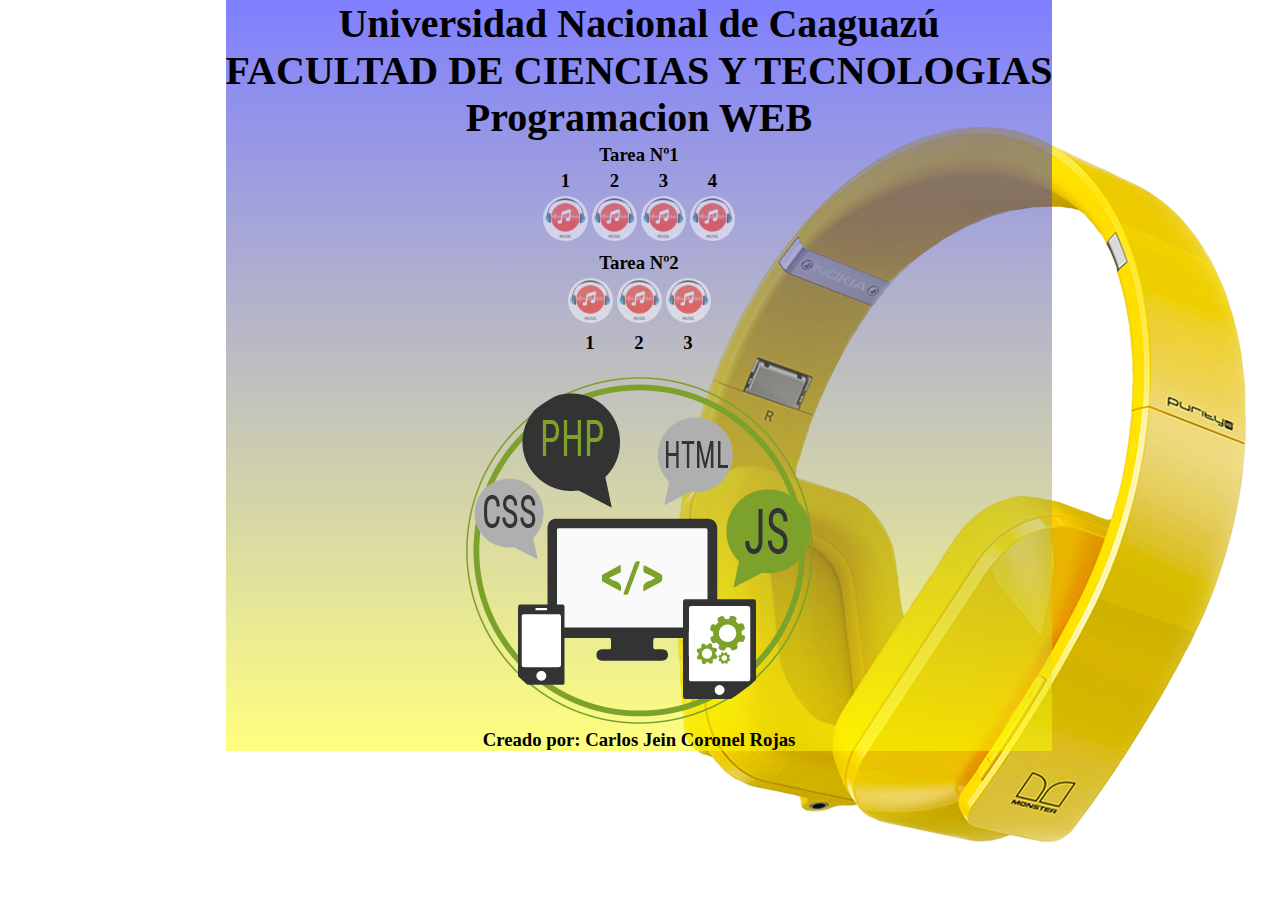
<file: index.html>
<!DOCTYPE html>
<html lang="es">

<head>
    <title>Document</title>
    <link rel="stylesheet" href="css/styles.css">
</head>

<body>
    <section class="contenido-index" id="contenido-index">
        <div>
            <h1>Universidad Nacional de Caaguazú</h1>
            <h1>FACULTAD DE CIENCIAS Y TECNOLOGIAS</h1>
            <h1>Programacion WEB</h1>
        </div>
        <div class="indexCont">
            <table>
                <tr>
                    <td colspan="4">
                        <h3>Tarea Nº1</h3>
                    </td>
                </tr>
                <tr>
                    <td>
                        <h3>1</h3>
                    </td>
                    <td>
                        <h3>2</h3>
                    </td>
                    <td>
                        <h3>3</h3>
                    </td>
                    <td>
                        <h3>4</h3>
                    </td>
                </tr>

                <tr>
                    <td><a href="Tabla_Multiplicar.html"><img id="boton-contenedor"
                                alt="boton para la tabla de multiplicar" src="./imagenes/music.webp"></a></td>
                    <td><a href="Formulario_alumno.html"><img id="boton-contenedor"
                                alt="boton para la tabla de Formulario alumnos" src="./imagenes/music.webp"></a></td>
                    <td><a href="Mostrar_Alumno.html"><img id="boton-contenedor"
                                alt="boton para la tabla de mostrar alumnos" src="./imagenes/music.webp"></a></td>
                    <td><a href="Contador/Contador.html"><img id="boton-contenedor" alt='Boton para el contador'
                                src="./imagenes/music.webp"></a></td>

                </tr>
            </table>
            <table>
                <tr>
                    <td colspan="3">
                        <h3>Tarea Nº2</h3>
                    </td>
                </tr>
                <tr>
                    <td><a href="Playlist.html"><img id="boton-contenedor" alt='boton para playlist '
                                src="./imagenes/music.webp"></a>
                    </td>
                    <td><a href="Music.html"><img id="boton-contenedor" alt='boton para la seccion de musica'
                                src="./imagenes/music.webp"></a>
                    </td>
                    <td><a href="TablaVideos.html"><img id="boton-contenedor"
                                alt=" boton para la tabla de videos de youtube " src="./imagenes/music.webp"></a>
                    </td>
                </tr>
                <tr>
                    <td>
                        <h3>1</h3>
                    </td>
                    <td>
                        <h3>2</h3>
                    </td>
                    <td>
                        <h3>3</h3>
                    </td>
                </tr>
            </table>
        </div>
        <br>
        <img src="imagenes/Logo.png" alt="Cargando">
        <br>
        <h3>Creado por: Carlos Jein Coronel Rojas</h3>
    </section>
</body>

</html>
</file>
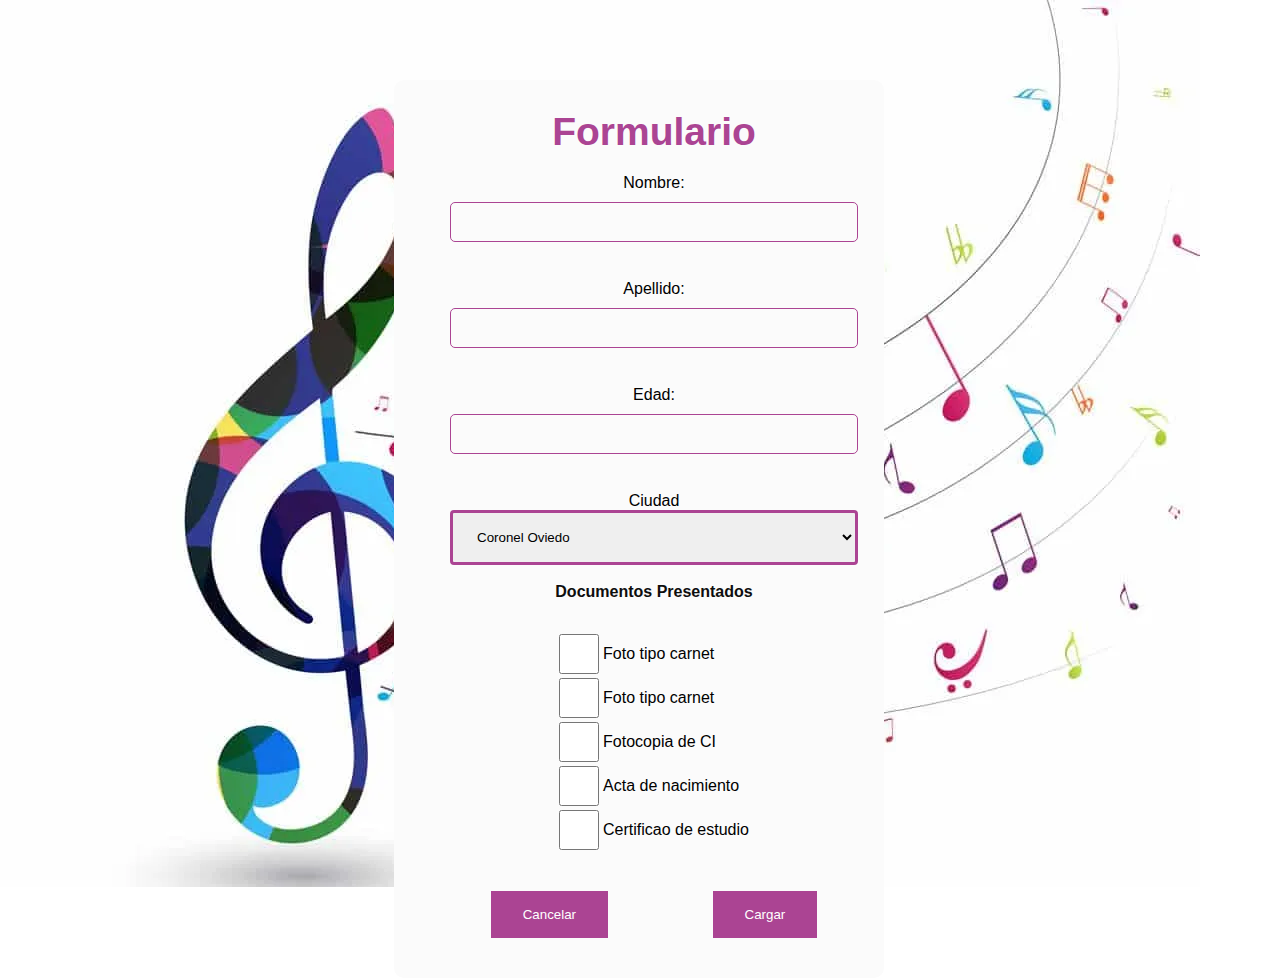
<file: Formulario_alumno.html>
<html>

<head>
    <title>Formulario Alumno</title>
    <link rel="stylesheet" href="css/styles.css">
</head>

<body class="Form-contenerdor">
    <script>
        function mostrar() {
            var reg_1 = document.getElementById("nombre");
            var reg_2 = document.getElementById("apellido");
            var reg_3 = document.getElementById("edad");
            var reg_4 = document.getElementById("ciudad");
            var reg_6 = "", reg_7 = "", reg_8 = "", reg_9 = "";


            if (document.getElementById('carnet').checked) {
                reg_6 = document.getElementById("carnet").value;
            }
            if (document.getElementById('ci').checked) {
                reg_7 = document.getElementById("ci").value;
            }
            if (document.getElementById('actaNacimiento').checked) {
                reg_8 = document.getElementById("actaNacimiento").value;
            }
            if (document.getElementById('certificadoEstudio').checked) {
                reg_9 = document.getElementById("certificadoEstudio").value;
            }
            document.write(
                "<html> <head> <title>Formulario Alumno</title> <link rel='stylesheet' href='css/styles.css'> </head>"+
                "<body class='Form-contenerdor'>" +
                "<h1>Recibimos estos Datos</h1>"+
                "<table style='border: 3px blue solid; margin: 0 auto;''> " +
                "<tr> <td style='border: 3px red solid'>Nombre</td> <td style='border: 3px red solid'>Apellido</td> <td style='border: 3px red solid'>Edad</td> <td style='border: 3px red solid'>Ciudad</td><td style='border: 3px red solid'>Documentos</td> </tr>" +
                "<tr> <td style='border: 3px red solid'>" + reg_1.value + "</td> <td style='border: 3px red solid'>" + reg_2.value + "</td> <td style='border: 3px red solid'>" + reg_3.value + "</td> <td style='border: 3px red solid'>" + reg_4.value + "</td>" +
                "<td style='border: 3px red solid'><ul style='list-style-type:none;'><li>" + reg_6 + "</li><li>" + reg_7 + "</li><li>" + reg_8 + "</li><li>" + reg_9 + "</li></ul></td></tr></table>"
                +"</body> </html>"
            );
        }
    </script>
    <div class="contact_form">
        <form id="myForm">
            <h1>Formulario</h1>
            <label>Nombre:</label>
            <input type="text" name="txtNombre" id="nombre">
            <br>
            <br>
            <label>Apellido:</label>
            <input type="text" name="txtApellido" id="apellido">
            <br>
            <br>
            <label>Edad:</label>
            <input type="text" name="txtEdad" id="edad">
            <br>
            <br>
            <label>Ciudad</label>
            <select name="ciudades" id="ciudad">
                <option value="Villarica"> Villarica</option>
                <option value="Asuncion">Asuncion</option>
                <option value="Coronel Oviedo" selected>Coronel Oviedo</option>
                <option value="Paraguari">Paraguari</option>
                <option value="Campo 9">Campo 9</option>
            </select>
            <br>
            <br>
            <h3>Documentos Presentados</h3>
            <table>
                <tbody>
                    <tr>
                        <td><input type="checkbox" id="carnet" name="doc1" value="Foto tipo carnet"></td>
                        <td> <Label>Foto tipo carnet</Label> </td>
                    </tr>
                    <tr>
                        <td><input type="checkbox" id="carnet" name="doc1" value="Foto tipo carnet"></td>
                        <td><Label>Foto tipo carnet</Label></td>
                    </tr>
                    <tr>
                        <td><input type="checkbox" id="ci" name="doc2" value="Fotocopia de CI"></td>
                        <td> <Label> Fotocopia de CI</Label></td>
                    </tr>
                    <tr>
                        <td><input type="checkbox" id="actaNacimiento" name="doc3" value="Acta de nacimiento"></td>
                        <td><Label>Acta de nacimiento</Label></td>
                    </tr>
                    <tr>
                        <td><input type="checkbox" id="certificadoEstudio" name="doc4" value="Certificao de estudio">
                        </td>
                        <td><Label>Certificao de estudio</Label></td>
                    </tr>
                </tbody>
            </table>
            <br>
            <input type="reset" name="restablecer" value="Cancelar">
            <input type="button" onclick="mostrar()" value="Cargar" />
        </form>
    </div>

</body>

</html>
</file>
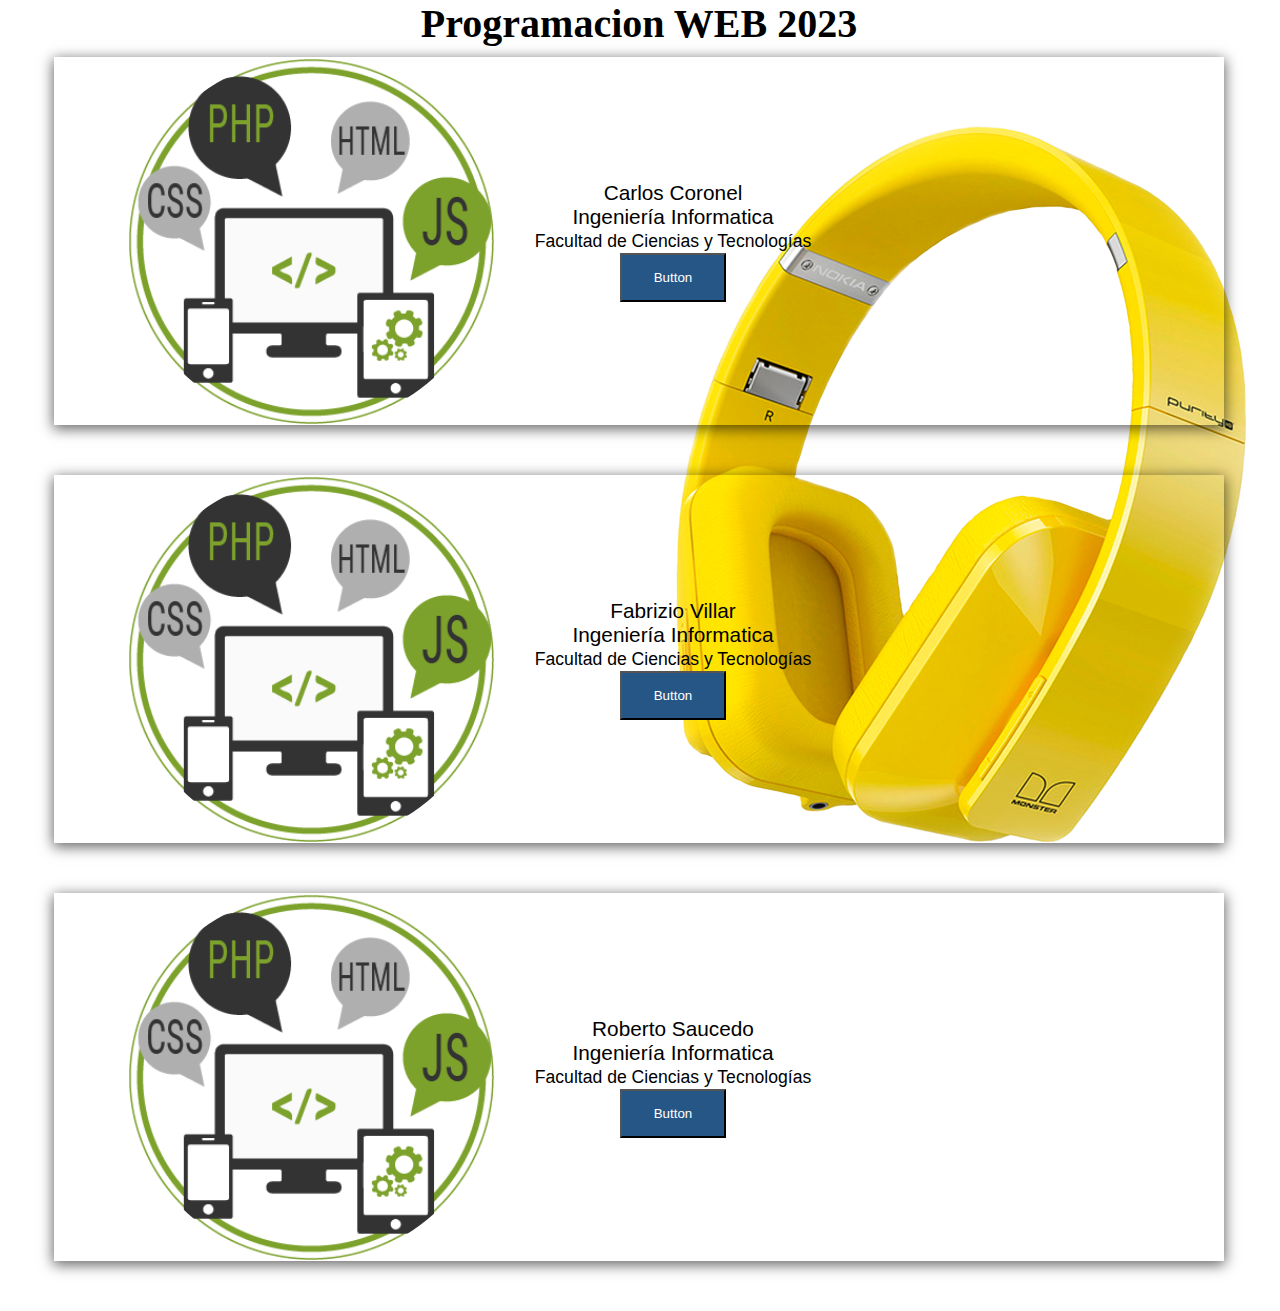
<file: Mostrar_Alumno.html>
<!DOCTYPE html>
<html>

<head>
    <title>Alumnos</title>
    <link rel="stylesheet" href="css/styles.css">
    <script>
        function myCanvas(imagen, canvas) {
            var c = document.getElementById(canvas);
            var ctx = c.getContext("2d");
            var img = new Image();
            img.src = imagen;
            img.onload = function () {
                ctx.drawImage(img, 10, 10);
            }
        }
    </script>
</head>

<body>
    <h1>Programacion WEB 2023</h1>
    <div class="contenedor-testimonio">
        <img src="imagenes/Logo.png" />
        <div class="contenedor-txt-testimonio">
            <p class="nombre-alumno">
                Carlos Coronel
            </p>
            <p class="carrera-alumno">
                Ingeniería Informatica
            </p>
            <p class="universidad-alumno">
                Facultad de Ciencias y Tecnologías
            </p>
            <button class="button" onclick="myCanvas('imagenes/Carlos.jpg','myCanvas')">Button</button>
        </div>
        <canvas id="myCanvas" width="300" height="300">
            Tu navegador no soporta canvas.
        </canvas>
    </div>
    <div class="contenedor-testimonio">
        <img src="imagenes/Logo.png" />
        <div class="contenedor-txt-testimonio">
            <p class="nombre-alumno">
                Fabrizio Villar
            </p>
            <p class="carrera-alumno">
                Ingeniería Informatica
            </p>
            <p class="universidad-alumno">
                Facultad de Ciencias y Tecnologías
            </p>
            <button class="button" onclick="myCanvas('imagenes/Fabrizio.jpg', 'myCanvas1')">Button</button>
        </div>
        <canvas id="myCanvas1" width="300" height="300">
            Tu navegador no soporta canvas.
        </canvas>
    </div>
    <div class="contenedor-testimonio">
        <img src="imagenes/Logo.png" />
        <div class="contenedor-txt-testimonio">
            <p class="nombre-alumno">
                Roberto Saucedo
            </p>
            <p class="carrera-alumno">
                Ingeniería Informatica
            </p>
            <p class="universidad-alumno">
                Facultad de Ciencias y Tecnologías
            </p>
            <button class="button" onclick="myCanvas('imagenes/Roberto.jpg','myCanvas2')">Button</button>
        </div>
        <canvas id="myCanvas2" width="300" height="300">
            Tu navegador no soporta canvas.
        </canvas>
    </div>
</body>

</html>
</file>
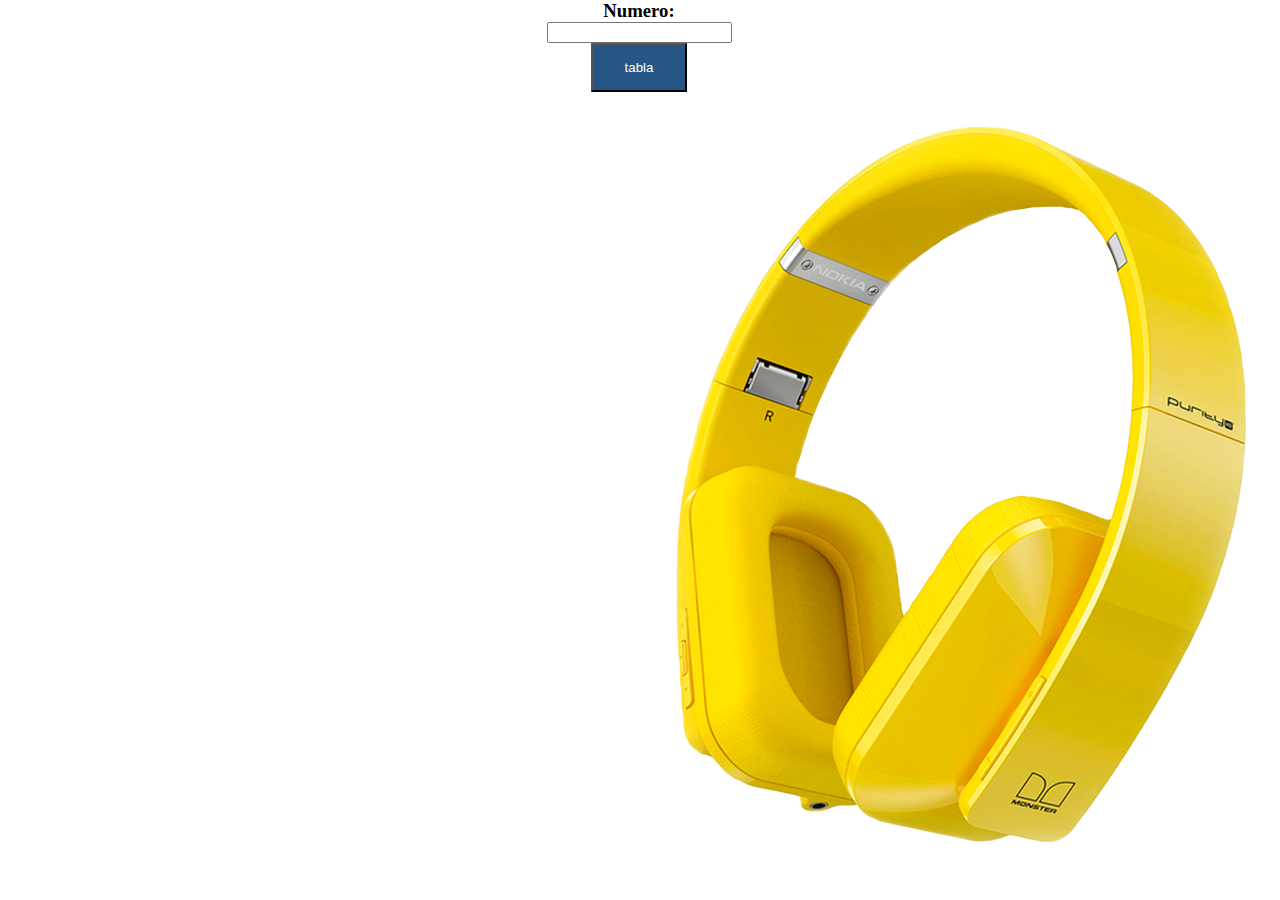
<file: Tabla_Multiplicar.html>
<!DOCTYPE html>
<html lang="en">

<head>
    <title>Tabla de Multiplicar</title>
    <link rel="stylesheet" href="css/styles.css">
</head>

<body>
    <script>
        function multiplicar() {
            let n = 0, i = 0, c = "";
            n = parseInt(document.getElementById("n1").value);
            c = c + "<table class='js-table'>";
            for (i = 1; i <= 10; i++) {
                c = c + "<tr><td><h3>" + n + "</h3></td><td><h3>X</h3></td><td><h3>" + i + "</h3></td><td><h3>" + (n * i) + "</h3></td></tr><tr><td><h3>" + n + "</h3></td><td>X</td><td><h3>" + i + "</h3></td><td><h3>" + (n * i) + "</h3></td></tr>";
            }
            c = c + "</table>";
            document.getElementById('res').innerHTML = c
        }
    </script>

    <body>
        <div class="Contenedor-Multiplicar">
            <h3>Numero:</h3>
            <input type="text" name="" id="n1" value="">
            <br>
            <button onclick="multiplicar();">tabla</button>
            <br>
            <p id="res"></p>
        </div>

    </body>
</body>

</html>
</file>
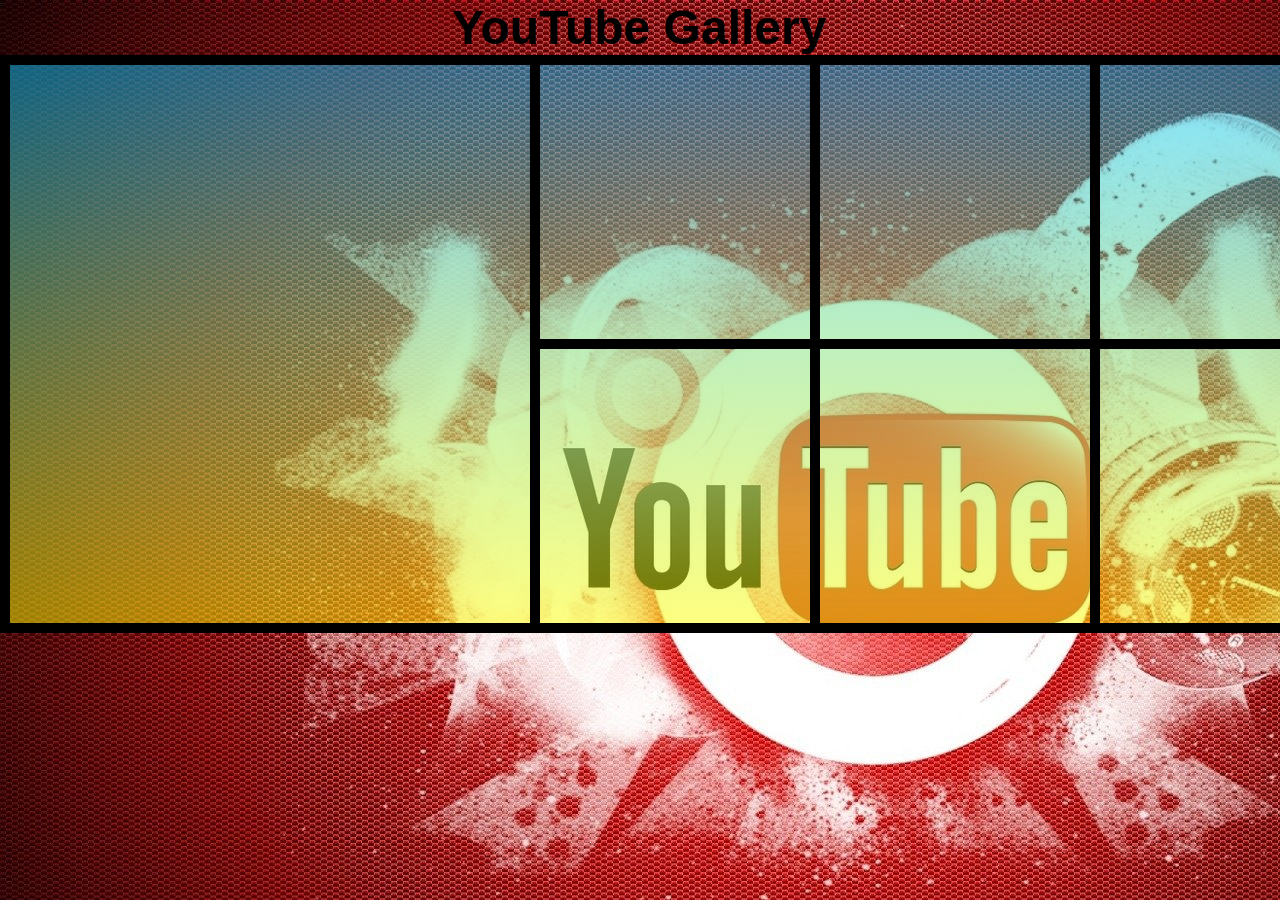
<file: TablaVideos.html>
<!DOCTYPE html>
<html>

<head>
    <link rel="stylesheet" href="css/styles.css">
</head>

<body class="Gallery-Youtube">
    <h2 style="font-size: 3rem; text-align: center"> YouTube Gallery</h2>
    <table style="border: 10px black solid; margin: 0 auto;">
        <tbody>
            <tr>
                <td rowspan="5" style="border: 10px black solid">
                    <iframe width="500" height="520" src="https://www.youtube.com/embed/_IPeU2upbaw"
                        title="YouTube video player" frameborder="0"
                        allow="accelerometer; autoplay; clipboard-write; encrypted-media; gyroscope; picture-in-picture; web-share"
                        allowfullscreen>
                    </iframe>
                </td>
            </tr>
            <tr>
                <td style="border: 10px black solid">
                    <iframe width="250" height="250" src="https://www.youtube.com/embed/0karQtMsqp0"
                        title="YouTube video player" frameborder="0"
                        allow="accelerometer; autoplay; clipboard-write; encrypted-media; gyroscope; picture-in-picture; web-share"
                        allowfullscreen>
                    </iframe>
                </td>
                <td style="border: 10px black solid">
                    <iframe width="250" height="250" src="https://www.youtube.com/embed/jQOCzk2HDOM"
                        title="YouTube video player" frameborder="0"
                        allow="accelerometer; autoplay; clipboard-write; encrypted-media; gyroscope; picture-in-picture; web-share"
                        allowfullscreen>
                    </iframe>
                </td>
                <td style="border: 10px black solid">
                    <iframe width="250" height="250" src="https://www.youtube.com/embed/RxotkOB2GYA"
                        title="YouTube video player" frameborder="0"
                        allow="accelerometer; autoplay; clipboard-write; encrypted-media; gyroscope; picture-in-picture; web-share"
                        allowfullscreen>
                    </iframe>
                </td>
            </tr>
            <tr>
                <td style="border: 10px black solid">
                    <iframe width="250" height="250" src="https://www.youtube.com/embed/zTLNhsOVXOo"
                        title="YouTube video player" frameborder="0"
                        allow="accelerometer; autoplay; clipboard-write; encrypted-media; gyroscope; picture-in-picture; web-share"
                        allowfullscreen>
                    </iframe>
                </td>
                <td style="border: 10px black solid">
                    <iframe width="250" height="250" src="https://www.youtube.com/embed/SbdO7BAsGq8"
                        title="YouTube video player" frameborder="0"
                        allow="accelerometer; autoplay; clipboard-write; encrypted-media; gyroscope; picture-in-picture; web-share"
                        allowfullscreen>
                    </iframe>
                </td>
                <td style="border: 10px black solid">
                    <iframe width="250" height="250" src="https://www.youtube.com/embed/FdZ8LKiJBhQ"
                        title="YouTube video player" frameborder="0"
                        allow="accelerometer; autoplay; clipboard-write; encrypted-media; gyroscope; picture-in-picture; web-share"
                        allowfullscreen>
                    </iframe>
                </td>
        </tbody>
    </table>
</body>

</html>
</file>
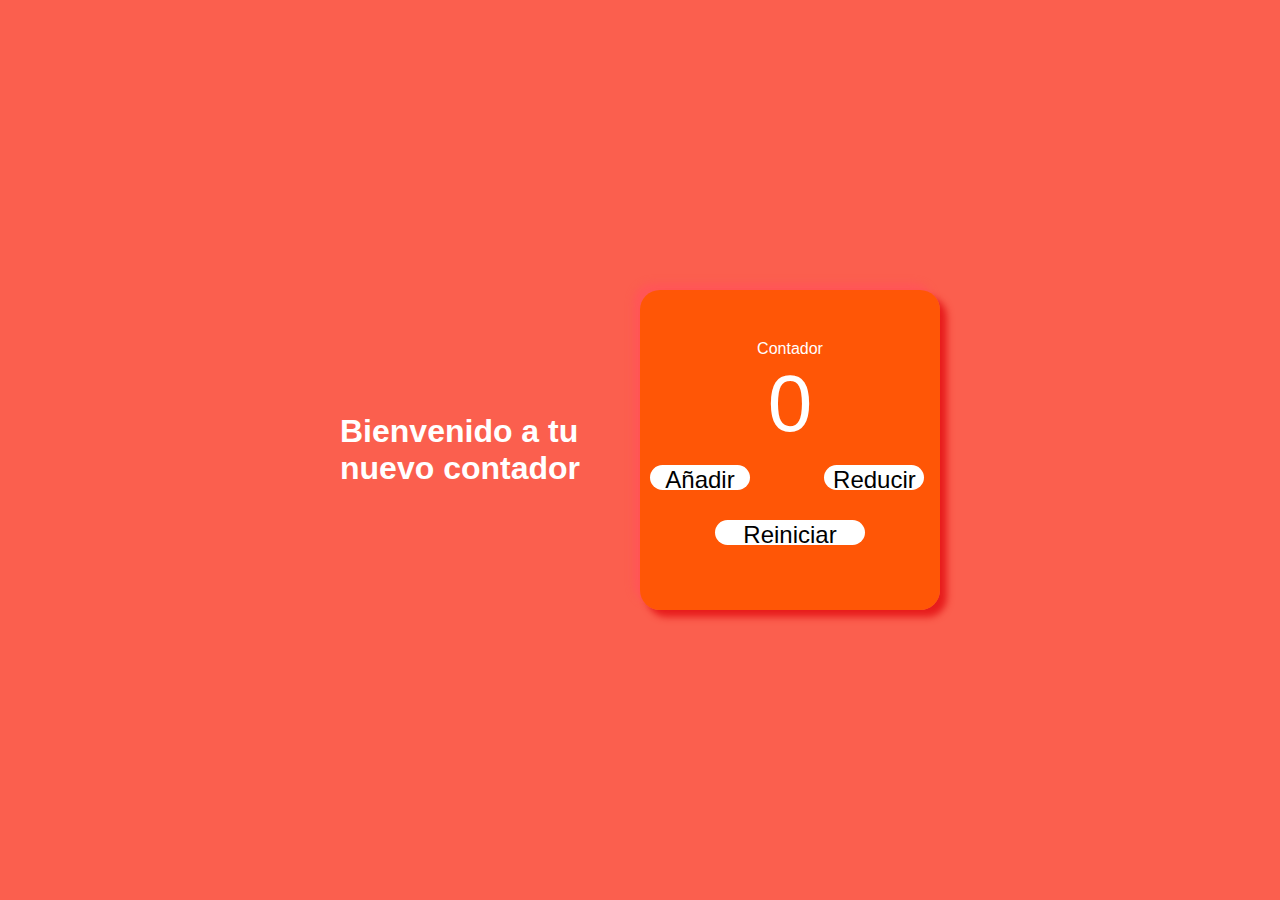
<file: Contador/Contador.html>
<!DOCTYPE html>
<html lang="es">

<head>
    <title>Contador</title>
    <link rel="stylesheet" href="./estilo.css">
</head>

<body>
    <div class="titulo">
        <h1>Bienvenido a tu nuevo contador</h1>
    </div>
    <div class="contenedor">
        <p class="tituloBox">Contador</p>
        <p class="contar" id="contar">0</p>
        <div class="botones">
            <button class="incrementar" id="incrementar">Añadir</button>
            <button class="reducir" id="reducir">Reducir</button>
            <button class="reset" id="reset">Reiniciar</button>
        </div>
    </div>
    <script>
        const contador = document.getElementById("contar");
        const sumar = document.getElementById("incrementar");
        const restar = document.getElementById("reducir");
        const reset = document.getElementById("reset");

        console.log(sumar); 
        let numero = 0;

        sumar.addEventListener("click", () => {
            numero++;
            contador.innerHTML = numero;
        });

        restar.addEventListener("click", () => {

            if (numero == 0) { }
            else {
                numero--;
                contador.innerHTML = numero;
            }

        });

        reset.addEventListener("click", () => {
            numero = 0;
            contador.innerHTML = numero;
        });
    </script>
</body>
</html>
</file>
<file: css/styles.css>
* {
    margin: 0;
}


body {
    text-align: center;
    justify-items: center;
    background: url("../imagenes/audifono.png") no-repeat right top;
    background-attachment: fixed;
    margin-right: 2px;

}

a {
    font-size: larger;
    font-weight: bold;
    color: rgb(0, 255, 34);
}

h1 {
    font-size: 2.5em;
    color: blue, ;
    text-align: center;
}


img {
    border-radius: 50%;
    height: 100%;
    width: auto;
}

button {
    background-color: #255685;
    color: white;
    padding: 15px 32px;
}

table {
    margin: 0 auto;

}

.contenido-index {
    background-image: linear-gradient(rgba(0, 0, 255, 0.5), rgba(255, 255, 0, 0.5));
}


#boton-contenedor {
    width: 45px;
    height: 45px;
}

.indexCont img {
    opacity: 0.5;
    cursor: pointer;
}

.indexCont img:hover {
    opacity: 1;
}


.js-table {
    table-layout: auto;
    width: 50%;
    border: 4px solid rgb(0, 89, 255);
}

.js-table td {
    border: 3px solid rgb(0, 208, 255);
    overflow: hidden;
    white-space: nowrap;
    text-overflow: ellipsis;
}


.contenedor-testimonio {
    width: 1170px;
    height: 368px;
    margin: 10px 165px 50px;
    display: flex;
    align-items: center;
    justify-content: center;
    box-shadow: 0 3px 13px 1px rgb(0 0 0 /60%);
}

.contenedor-txt-testimonio {
    text-align: center;
    padding: 40px;
    font-family: Laton, sans-serif;
    font-weight: 400;
    line-height: 1.5rem;
}

.estrella {
    fill: aqua;
    stroke: blue;
    stroke-width: 1;
    fill-rule: evenodd
}


.nombre-alumno {
    font-size: 1.3rem;
}

.carrera-alumno {
    font-size: 1.3rem;
}

.universidad-alumno {
    font-size: 1.1rem;
}

body.Form-contenerdor {
    height: 100%;
    font-family: 'Noto Sans', sans-serif;
    background: url("../imagenes/music2.webp") no-repeat left top;
    background-attachment: fixed;
    margin-right: 2px;
}

.contact_form {
    width: 460px;
    height: auto;
    margin: 80px auto;
    border-radius: 10px;
    padding-top: 30px;
    padding-bottom: 20px;
    background-color: #fbfbfb;
    padding-left: 30px;
}


.contact_form input[type=text] {
    background-color: #fbfbfb;
    width: 408px;
    height: 40px;
    border-radius: 5px;
    border-style: solid;
    border-width: 1px;
    border-color: #ab4493;
    margin-top: 10px;
    padding-left: 10px;
    margin-bottom: 20px;
}

.contact_form input[type=button],
input[type=submit],
input[type=reset] {
    background-color: #ab4493;
    border: none;
    color: white;
    padding: 16px 32px;
    margin: 20px 50px;
    cursor: pointer;
}

.contact_form input[type="checkbox"],
input[type="radio"] {
    width: 40px;
    height: 40px;
}


.contact_form select {
    width: 408px;
    padding: 16px 20px;
    border: none;
    border-radius: 4px;
    border-style: solid;
    border-color: #ab4493;
}

.contact_form label {
    display: block;
    float: center;
}


.contact_form h1 {
    font-size: 39px;
    text-align: letf;
    padding-bottom: 20px;
    color: #ab4493;
}

.contact_form h3 {
    font-size: 16px;
    padding-bottom: 30px;
    color: #0e0e0e;
}



.cont-list {
    display: flex;
    align-items: center;
    flex-flow: column;
}

.box {
    height: 16rem;
    width: 80%;
    display: flex;
    align-items: center;
    background: rgba(0, 183, 255, 0.253);
    border-radius: 15px;
    margin: 2rem;
}

.imagen img {
    height: 100%;
    width: 100%;
    margin: 2rem;
}

.audio {
    margin: 4rem;
    width: 60%;
    height: 30%;
    background: rgb(159, 196, 193);
    border-radius: 80%;
    align-items: end;
}

.audio audio {
    width: 100%;
    border-radius: 80%;
    outline: none;
}


.playList {
    height: 100%;
    background: url("../imagenes/music2.webp") no-repeat right top;
    background-attachment: fixed;
    margin-right: 2px;
}

.title-cont {
    color: black;
    font-size: 55px;
    text-align: center;
    padding: 10px;
}

.container {
    display: grid;
    grid-template-columns: 2fr 1fr;
    gap: 15px;
    align-items: flex-start;
    padding: 5px 5px;
}

.cont-main {
    border-radius: 5px;
    width: auto;
}

.video-main video {
    width: 100%;
    border-radius: 5px;
    box-shadow: 10px 10px 20px 10px rgb(0 0 0 /100%);
}

.title-video {
    color: black;
    font-size: 15px;
    padding-top: 15px;
    padding-bottom: 15px;
}

.cont-list-videos {
    border-radius: 15px;
    width: max(65%, 250px);
    height: 50%;
    overflow-y: scroll;
    box-shadow: 60px 10px 10px 10px rgb(0 0 0 /70%);
}

.video-list video {
    height: 100px;
    border-radius: 5px;
    margin: 10px;
    width: 100%;
}

.Gallery-Youtube {
    background:  url("../imagenes/Youtube.jpg");
    font-family: "Open Sans", arial;
}

.Gallery-Youtube table {
    border-collapse: collapse;
    margin: 50px auto;
    background-image: linear-gradient(rgba(0, 195, 255, 0.5), rgba(255, 255, 0, 0.5));}

.Gallery-Youtube td {
    padding: 10px;
}
</file>
<file: Contador/estilo.css>
*{
    margin: 0;
}

body{
    display: flex;
    justify-content: center;
    align-items: center;
    height: 100vh;
    font-family: Montserrat, sans-serif;
    background: #FB5F4E;
}

.titulo{
    width: 300px;
    color: white;
}

.contenedor{
    display: flex;
    width: 300px;
    height: 320px;
    color: white;
    justify-content: center;
    align-items: center;
    flex-direction: column;
    border-radius: 20px;
    background: rgba(255, 85, 0, 0.926);
    box-shadow:  7px 7px 7px #e71d1d, -7px -7px 7px #ff5657;
}

.contar{
    font-size: 5rem;
}

button{
    margin: 15px 35px;
    width: 100px;
    height: 25px;
    cursor: pointer;
    font-size: 1.5rem;
    background: white;
    border:none;
    border-radius: 15px;
}

.reset{
    margin: 15px 100px;
    width: 150px;
    height: 25px;
}
</file>
